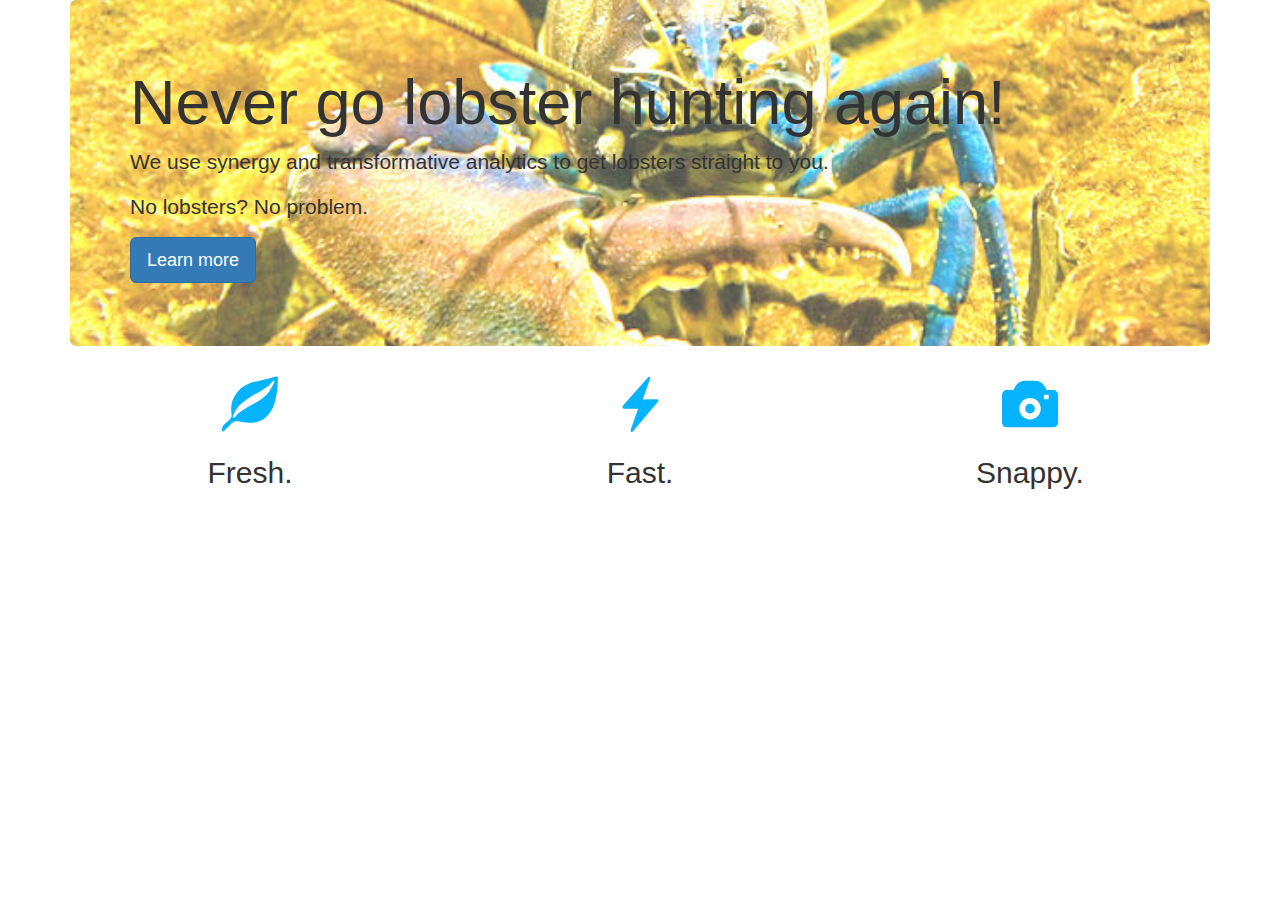
<file: index.html>
﻿<!DOCTYPE html>
<html>
<head>
    <title>Lobstr- Get yer lobsters here</title>
    <meta charset="utf-8" />
    <link rel="stylesheet" type="text/css" href="Content/bootstrap.min.css" />
    <link rel="stylesheet" type="text/css" href="style.css" />
</head>
<body>
    <div class="container">
        <div class="jumbotron">
            <h1>Never go lobster hunting again!</h1>
            <p>We use synergy and transformative analytics to get lobsters straight to you.</p>
            <p>No lobsters? No problem.</p>
            <p><a class="btn btn-primary btn-lg" href="funding.html" role="button">Learn more</a></p>
        </div>
        <div class="row">
            <div class="col-sm-4 feature">
                <span class="glyphicon glyphicon-leaf"></span>
            <h2>Fresh.</h2></div>

            <div class="col-sm-4 feature">
                <span class="glyphicon glyphicon-flash"></span>
                <h2>Fast.</h2>
            </div>

            <div class="col-sm-4 feature">
                <span class="glyphicon glyphicon-camera"></span>
            <h2>Snappy.</h2></div>

        </div>
    </div>
</body>
</html>
</file>
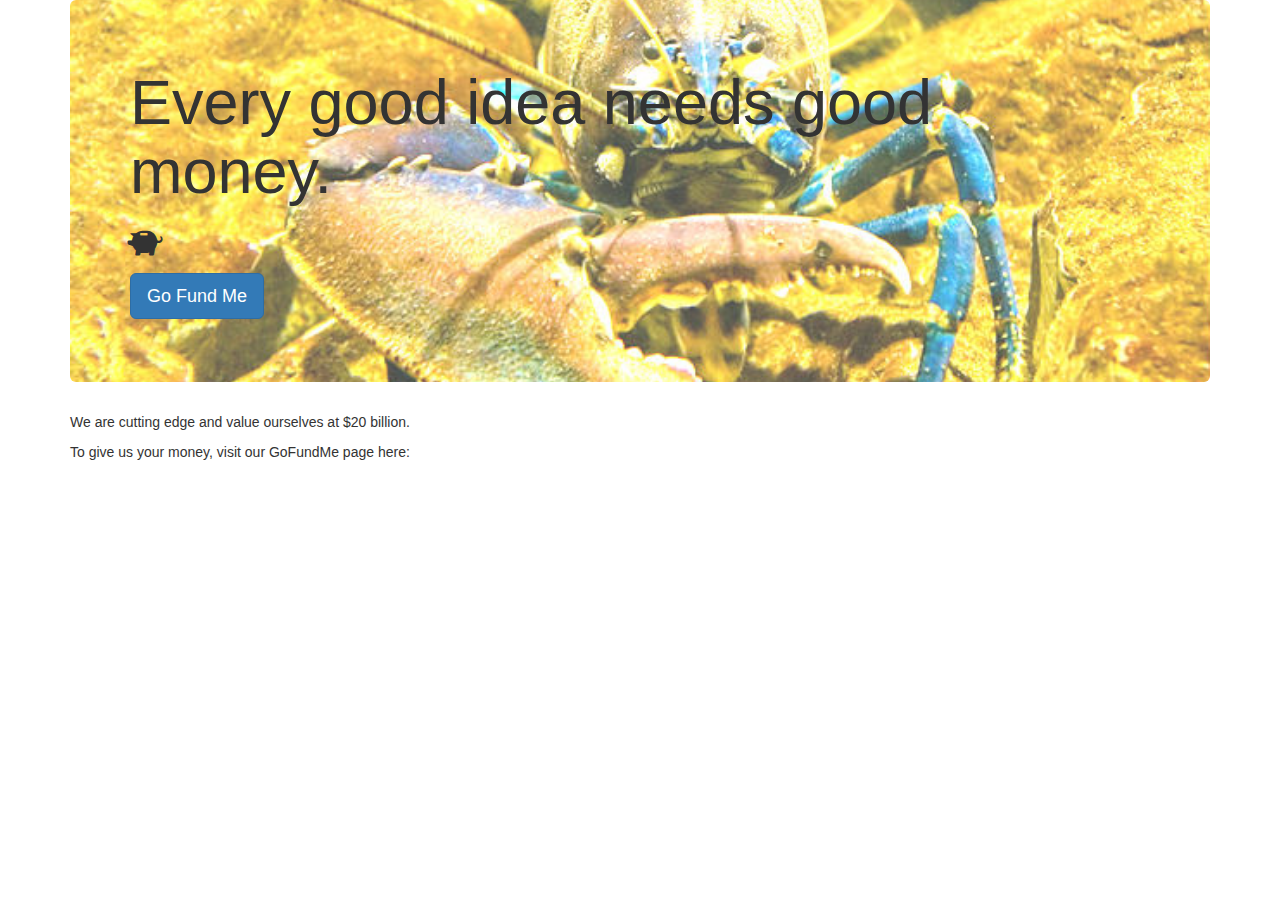
<file: funding.html>
﻿<!DOCTYPE html>
<html>
<head>
    <title>Give Us Your Money</title>
	<meta charset="utf-8" />
    <link rel="stylesheet" type="text/css" href="Content/bootstrap.min.css" />
    <link rel="stylesheet" type="text/css" href="style.css" />
</head>
<body>
    <div class="container">
        <div class="jumbotron">
            <h1>Every good idea needs good money.</h1>
            <h2><span class="glyphicon glyphicon-piggy-bank"></span></h2>
            <p><a class="btn btn-primary btn-lg" href="http://www.gofundme.com" role="button">Go Fund Me</a></p></p>
        </div>
        <p>We are cutting edge and value ourselves at $20 billion.</p>
        <p>To give us your money, visit our GoFundMe page here: <a href="http://www.gofundme.com" ></a></p>
    </div>
</body>
</html>
</file>
<file: style.css>
﻿.jumbotron {
    background-image: url(lobster1.jpg);
    background-size:cover;
    background-position: center center;
    
}
.feature {
    text-align:center;
}
.feature .glyphicon {
    font-size: 400%;
}
.feature .glyphicon-leaf {
    color:#05b3ff
}
.feature .glyphicon-flash {
   color:#05b3ff
}
.feature .glyphicon-camera {
    color:#05b3ff
}
</file>
